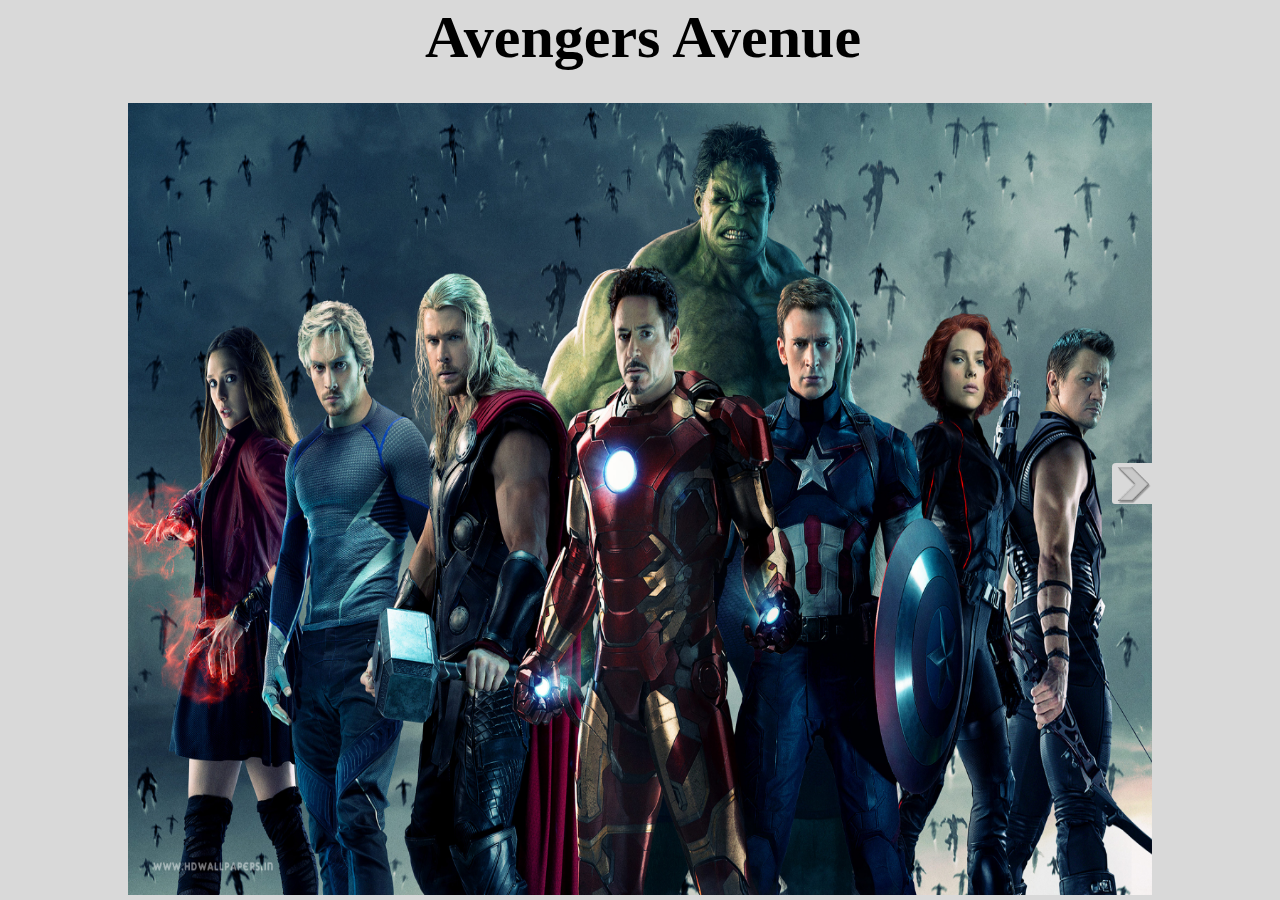
<file: FrontEnd Assignments/1. Carousel/index.html>
<!DOCTYPE html>
<html>
    
<head>
    <link rel="stylesheet" href="styles/style.css">
    <title>Image Carousel</title>
</head>

<body id="main-body">
    <header id="heading">
        <h1 id="avengers-heading">Avengers Avenue</h1>
    </header>
    <section id="container">
        <div class="image">
            <img class="img-avengers" src="assets/images/Avengers1.jpg">
        </div>

        <div id="button">
            <a class="nav-buttons" onclick="nextImage(-1)" id="prev"><img class="btn-image" src="assets/images/LeftControl.png"></a>
            <a class="nav-buttons" onclick="nextImage(1)" id="next"><img class="btn-image" src="assets/images/RightControl.png"></a>
        </div>
    </section>

    <script defer src="scripts/script.js"></script>
</body>
</html>
</file>
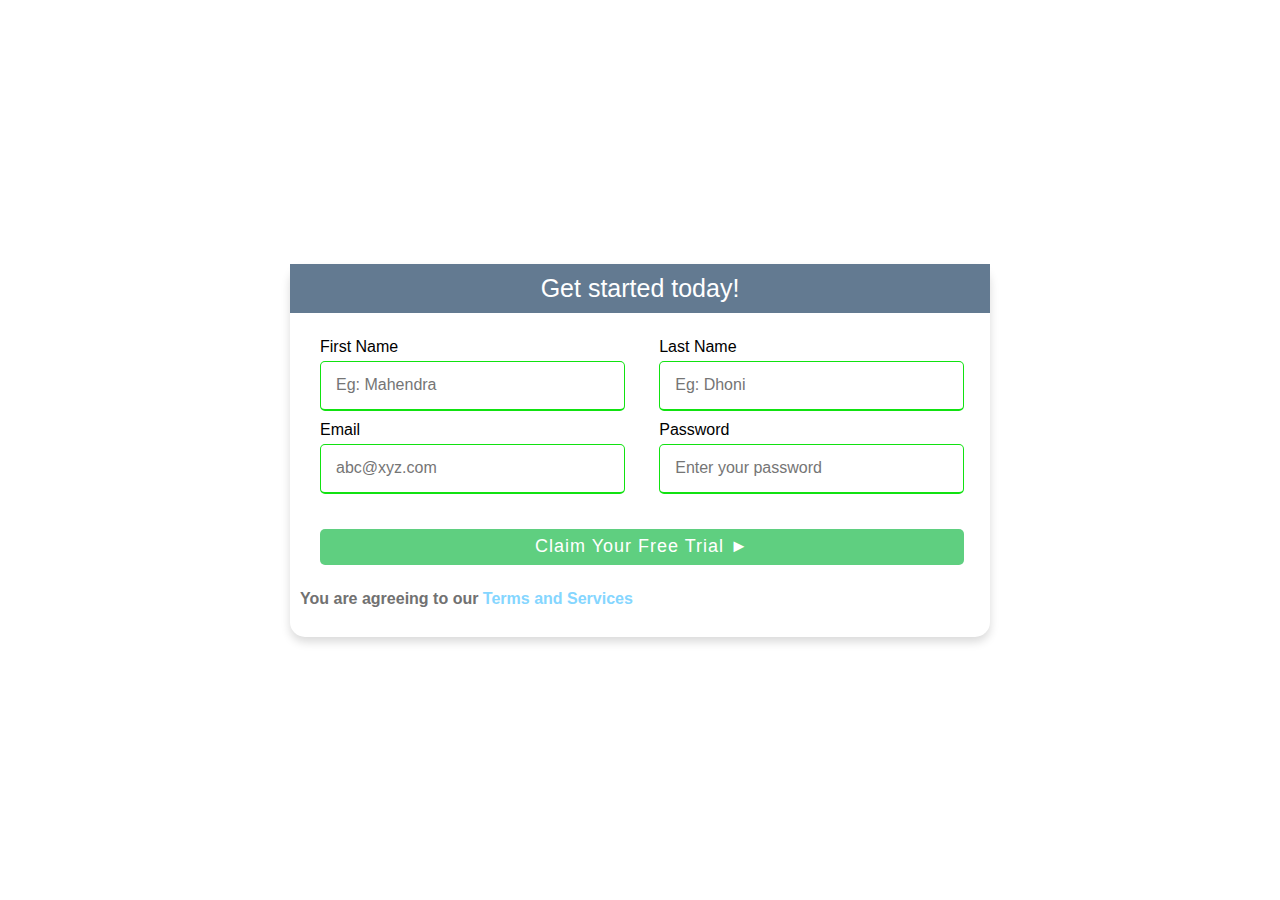
<file: FrontEnd Assignments/2. Login/index.html>
<!DOCTYPE html>
<html>

<head>
    <title> Login </title>
    <link rel="stylesheet" href="styles/style.css">
</head>

<body id="main-body">
    <div id="container">

        <div id="title"><span id="span-title">Get started today!</span></div>
        <div id="content">

            <form id="loginDetails" action="html/redirect.html" onsubmit="return validator(event)">

                <div id="user-details">
                    <div class="input-box">
                        <span class="details">First Name</span>
                        <input class="inputDetails" type="text" placeholder="Eg: Mahendra" id="firstName"
                            onkeyup="validateFirstName()">
                        <span class="err" id="first_name_err"></span>
                    </div>
                    <div class="input-box">
                        <span class="details">Last Name</span>
                        <input class="inputDetails" type="text" placeholder="Eg: Dhoni" id="lastName"
                            onkeyup="validateLastName()">
                        <span class="err" id="last_name_err"></span>

                    </div>
                    <div class="input-box">
                        <span class="details">Email</span>
                        <input class="inputDetails" type="email" placeholder="abc@xyz.com" id="email"
                            onkeyup="validateEmail()">
                        <span class="err" id="email_err"></span>
                    </div>
                    <div class="input-box">
                        <span class="details">Password</span>
                        <input class="inputDetails" type="password" placeholder="Enter your password" id="password"
                            onkeyup="validatePassword()">
                        <span class="err" id="password_err"></span>
                    </div>
                </div>
                <div id="btn-submit">
                    <input id="submit-button" type="submit" value="Claim Your Free Trial &#9658;">
                </div>
                <p id="terms-conditions">You are agreeing to our <a class="hyperlink" href="terms">Terms and
                        Services</a></p>

            </form>

        </div>
    </div>

    <script defer src="scripts/script.js"></script>
</body>

</html>
</file>
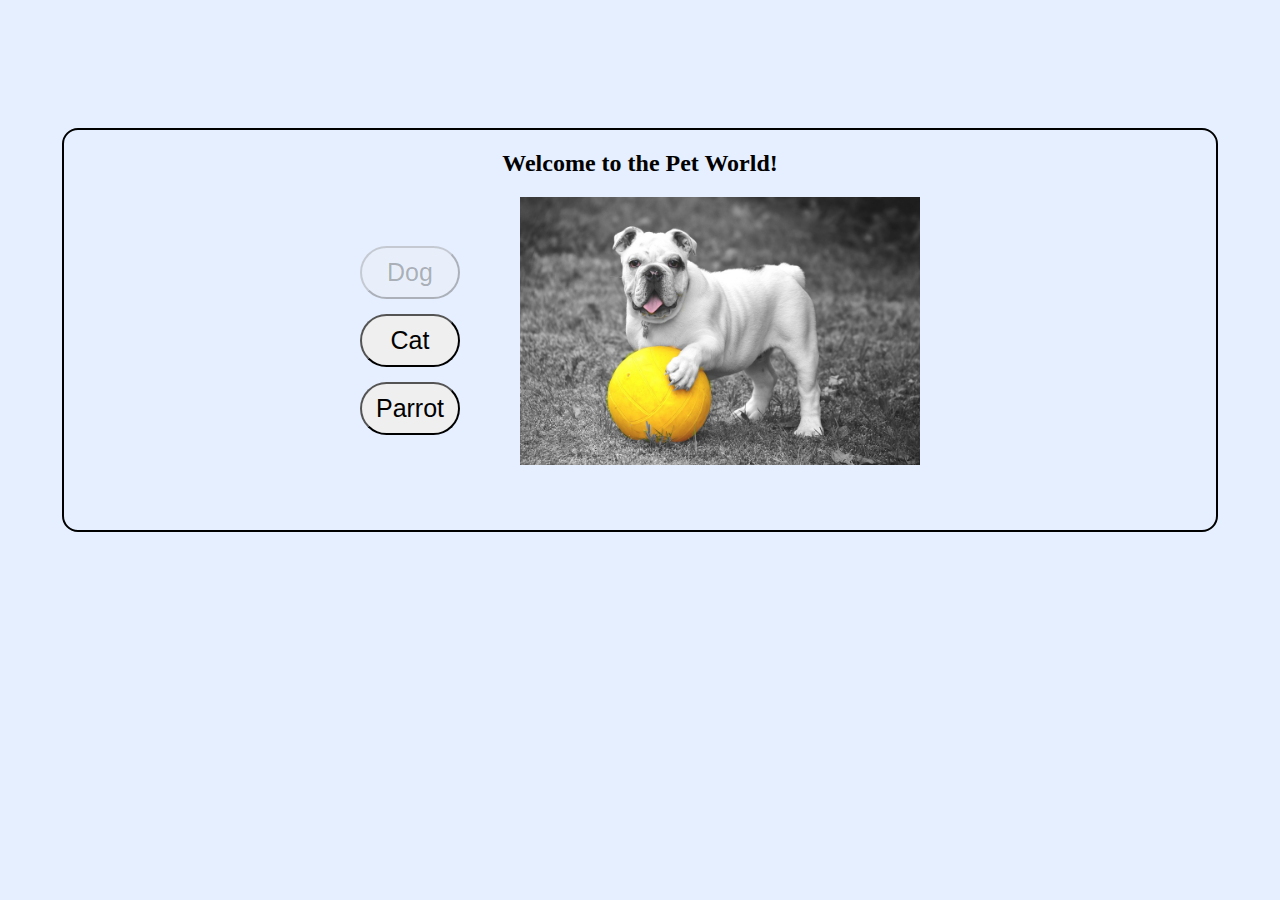
<file: FrontEnd Assignments/3. Pet store/index.html>
<!DOCTYPE html>
<html>

<head>
    <meta name="viewport" content="width=device-width">
    <title>Pet Store</title>
    <link rel="stylesheet" href="styles/style.css">
</head>

<body id="main-body">
    <div id="petStore">
        <h2 id="heading1">Welcome to the Pet World!</h2>
        <div id="petWorld">
            <div id="btn-group">
                <button id="dog-btn" class="btn" disabled>Dog</button>
                <button id="cat-btn" class="btn">Cat</button>
                <button id="parrot-btn" class="btn">Parrot</button>
            </div>
            <span id="target-images">
                <img id="image" src="assets/images/dog.jpg">
            </span>
        </div>
    </div>

    <script defer src="scripts/script.js"></script>
</body>
</html>
</file>
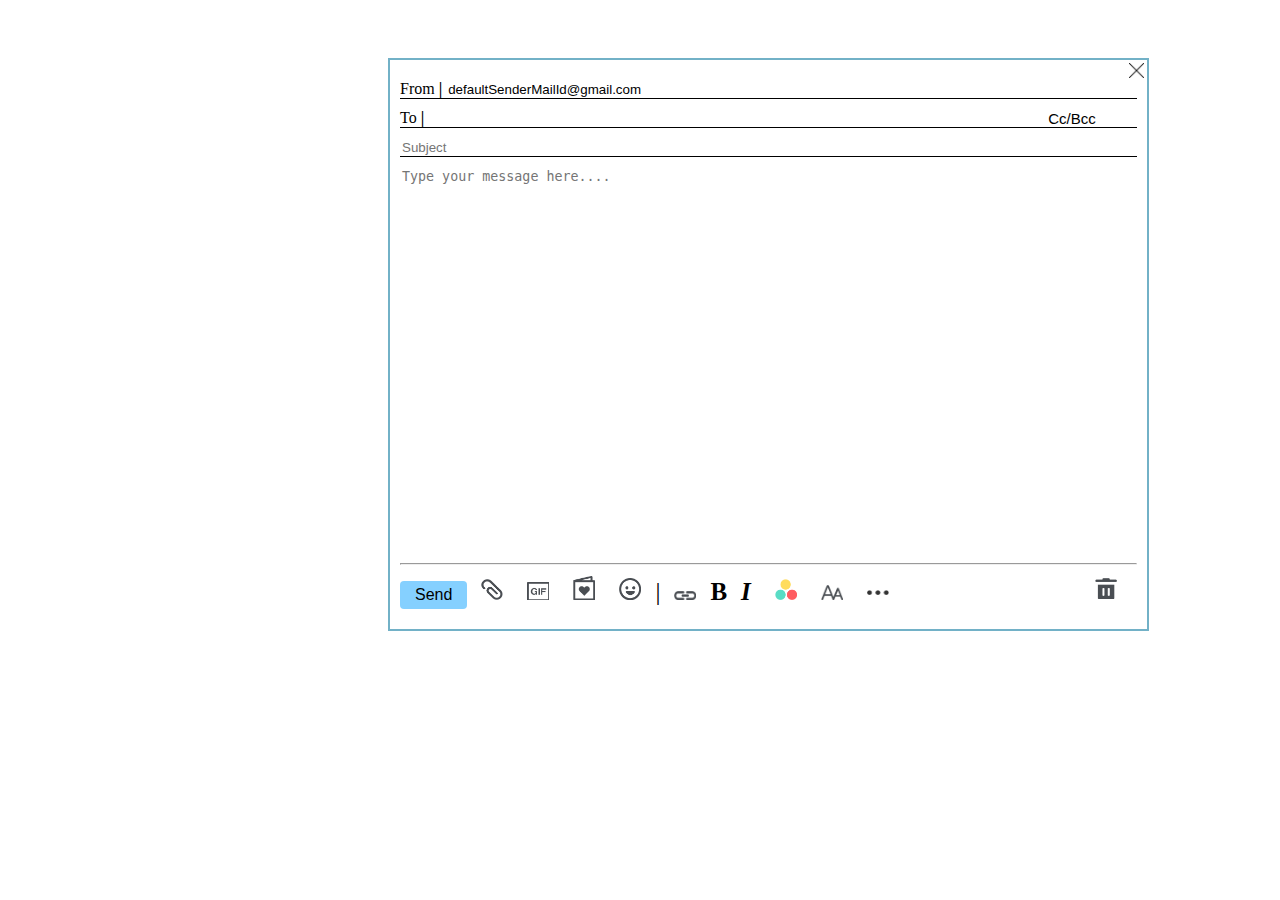
<file: FrontEnd Assignments/4. EmailEditor/index.html>
<!DOCTYPE html>
<html>

<head>
    <title>Email Editor</title>
    <link rel="stylesheet" href="styles/style.css">
</head>



<body id="main-body">
    <div id="email-editor">
        <div><img id="icon-remove" src="assets/images/remove_img.png"></div>
        <form action="html/redirect.html" id="contact-form" onsubmit="validator(event)">

            <!-- From -->
            <div id="div-from" class="input-group">
                <label id="label-from" for="myEmail">From <b>|</b></label>
                <input id="fromEmail" class="input-email" type="email" name="myEmail"
                    value="defaultSenderMailId@gmail.com" onkeydown="validateFromEmail()">
                <span id="fromEmail-error" class="error"></span>
            </div>

            <!-- To -->
            <div id="div-to" class="input-group">
                <label id="label-to" for="to">To <b>|</b></label>
                <input id="toEmail" class="input-email" type="text" name="to"
                    onkeydown="emailsSeparator(event)">
                <span id="toEmail-error" class="error"></span>
                <input id="cc-bcc" type="button" name="btn-cc/bcc" value="Cc/Bcc" onclick="showHideDiv()">
            </div>

            <!-- CC/BCC -->
            <div id="div-cc-bcc">
                <div id="div-cc" class="input-group">
                    <label id="label-cc" for="box-cc">Cc <b>|</b></label>
                    <input id="box-cc" class="input-email" type="email" name="cc"
                        onkeydown="emailsSeparator(event)">
                    <span id="ccEmail-error" class="error"></span>
                </div>

                <div id="div-bcc" class="input-group">
                    <label id="label-bcc" for="box-bcc">Bcc <b>|</b></label>
                    <input id="box-bcc" class="input-email" type="email" name="bcc"
                        onkeydown="emailsSeparator(event)">
                    <span id="bccEmail-error" class="error"></span>
                </div>
            </div>

            <!-- Subject -->
            <div id="div-subject" class="input-group">
                <label for="subject"></label>
                <input id="subject" type="text" name="subject" placeholder="Subject">
            </div>

            <!-- Textarea -->
            <textarea id="text-message" name="text" placeholder="Type your message here...."></textarea>
            <hr>

            <!-- Submit -->
            <div id="footer">
                <span><button id='btn-submit' type="submit">Send</button></span>

                <span><img id="firt-img" class="footer-images" onclick="importData()" src="assets/images/attachment.png"
                        width="20px"></span>
                <span id="selected"></span>

                <span><img class="footer-images" src="assets/images/gif.png"></span>
                <span><img class="footer-images" src="assets/images/figL.png"></span>
                <span><img class="footer-images" src="assets/images/emoji.png"></span>
                <span id="pipe">|</span>
                <span><img class="footer-images" src="assets/images/link.png"></span>
                <span id="to-bold"><b>B</b></span>
                <span id="to-italic"><i><b>I</b></i></span>
                <span><img class="footer-images" src="assets/images/colors.png"></span>
                <span><img class="footer-images" src="assets/images/lettersize.png"></span>
                <span id="options"><img id="img-options-png" class="footer-images" src="assets/images/options.png"></span>
                <div id="img-bin"><img id="img-bin-png" class="footer-images" src="assets/images/bin.png">
                </div>
            </div>
        </form>
    </div>

    <script defer src="scripts/script.js"></script>
</body>

</html>
</file>
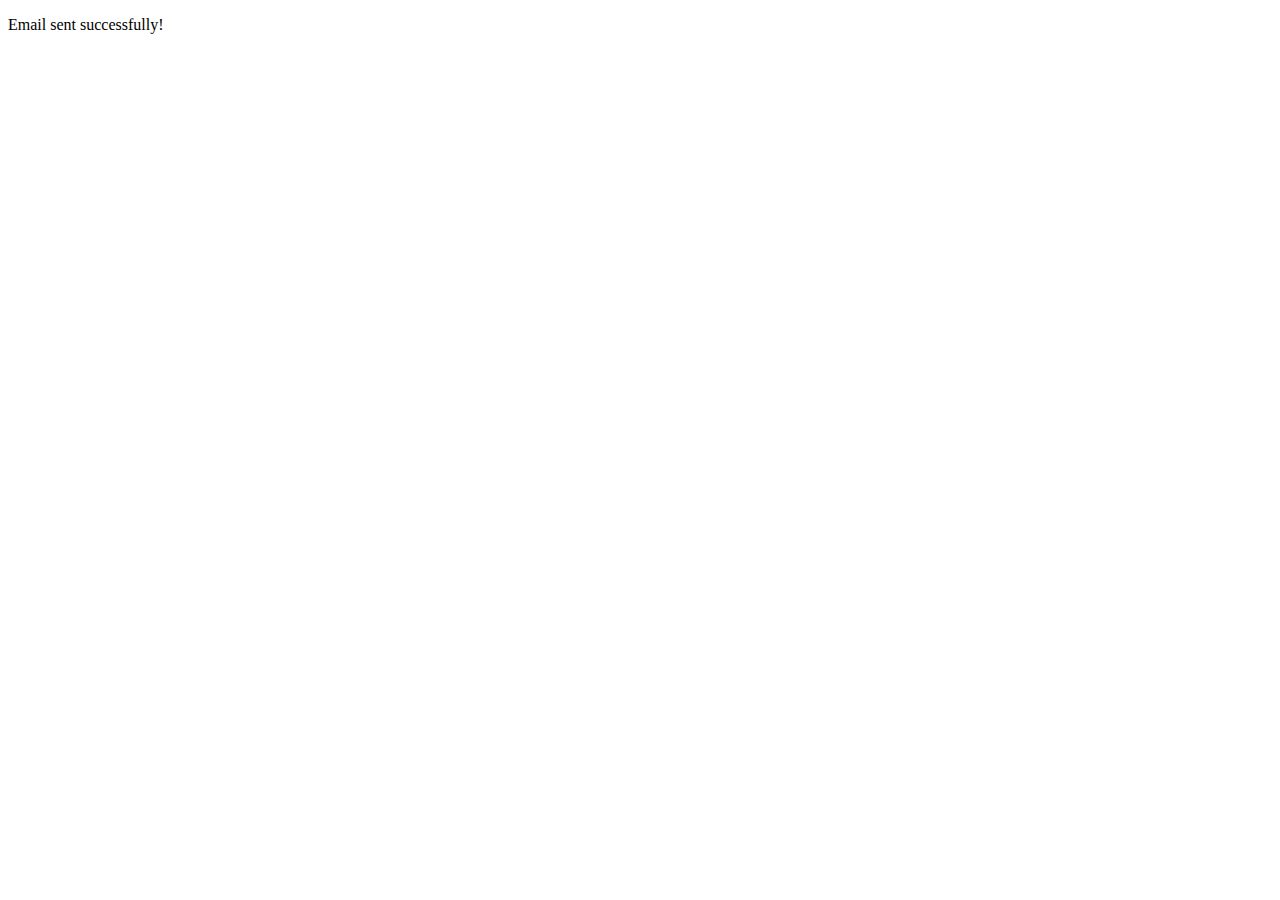
<file: FrontEnd Assignments/4. EmailEditor/html/redirect.html>
<!DOCTYPE html>
<html lang="en">
<head>
    <meta charset="UTF-8">
    <meta http-equiv="X-UA-Compatible" content="IE=edge">
    <meta name="viewport" content="width=device-width, initial-scale=1.0">
    <title>Document</title>
</head>
<body>
    <p>Email sent successfully!</p>
</body>
</html>
</file>
<file: FrontEnd Assignments/1. Carousel/styles/style.css>
:root{
    --button-color: #d9d9d9;
    --page-color: #d9d9d9;
}

#main-body{
    margin: 0;
    padding: 0;
    box-sizing: border-box;
    background-color: var(--page-color);
    width: 100%;
    height: 100vh;
    display: flex;
    align-items: center;
    justify-content: center;
}

#heading{
    display: inline-block;
    font-size: 30px;
    padding:3px;
    margin: 0 auto;
    text-align: center;
    position: absolute;
    width: 100%;
    z-index: 1;
    top: 0;
    left: 0;
}

#heading #avengers-heading{
    margin: 0px 0px;
}

#container{
    width: 80%;
    height: 80vh;
    margin-top: 25px;
    position: relative;
}

#container .image .img-avengers{
    width: 100%;
    height: 88vh;
    overflow: hidden;
}

#container #button{
    position: absolute;
    top: 50%;
    left: 0;
    width: 100%;
    display: flex;
    justify-content: space-between;
    z-index: 5;
}

#container #button .nav-buttons{
    background-color: var(--button-color);
    margin-top: 0px;
    margin-bottom: 0;
    text-align: center;
    line-height: 20px;
    vertical-align: middle;
    align-items: center;
    cursor: pointer;
    font-size: 30px;
    user-select: none;
}

.btn-image{
    width: 40px;
}

#container #button #prev{
    padding-top: 1px;
    background-color: var(--button-color);
    border-radius: 0 3px 4px 0;
}

#container #button #next{
    position: absolute;
    right: 0;
    padding-top: 1px;
    background-color: var(--button-color);
    border-radius: 4px 0 0 3px;
}
</file>
<file: FrontEnd Assignments/2. Login/styles/style.css>
:root{
    --container-bgcolor: #ffffff;
    --container-boxshadow-color: #00000026;
    --span-title-color: #ffffff;
    --span-title-bgcolor: #637a91;
    --inputDetails-border: #cccccc;
    --inputDetails-focus: #8989d6;
    --inputDetails-valid: #11e211;
    --err-color: #ff0000;
    --valid-input-color: #2e8b57;
    --btn-submit: #ffffff;
    --btn-submit-bgcolor: #5fcf80;
    --btn-submit-hover: #71b7e6;
    --terms-color: #717171;
    --hyperlink: #85d6ff;
}

#main-body {
    margin: 0;
    padding: 0;
    box-sizing: border-box;
    font-family: Arial, Helvetica, sans-serif;
    height: 100vh;
    display: flex;
    justify-content: center;
    align-items: center;
    padding: 10px;
}

#container {
    max-width: 700px;
    width: 100%;
    background-color: var(--container-bgcolor);
    border-radius: 15px;
    box-shadow: 0 5px 10px var(--container-boxshadow-color);
}

#container #title #span-title {
    display: block;
    color: var(--span-title-color);
    font-size: 25px;
    font-weight: 500;
    padding: 10px;
    background-color: var(--span-title-bgcolor);
    text-align: center;
    position: relative;
}

#content #loginDetails #user-details {
    display: flex;
    flex-wrap: wrap;
    justify-content: space-between;
    padding: 25px 30px;
}

#loginDetails #user-details .input-box {
    width: 47%;
}

#loginDetails .input-box .details {
    display: block;
    font-weight: 500;
    margin-bottom: 5px;
}

.input-box{
    position: relative;
}

#user-details .input-box .inputDetails {
    height: 45px;
    width: 95%;
    outline: none;
    font-size: 16px;
    border-radius: 5px;
    padding-left: 15px;
    border: 1px solid var(--inputDetails-border);
    border-bottom-width: 2px;
    margin-bottom: 10px;
}

.input-box .err {
    position: absolute;
    right: 20px;
    bottom: 65px;
    font-size: 15px;
    color: var(--err-color);
}

.err .valid-input{
    color: var(--valid-input-color);
}

#user-details .input-box .inputDetails:focus {
    border-color: var(--inputDetails-focus);
}

#user-details .input-box .inputDetails:valid {
    border-color: var(--inputDetails-valid);
}

#loginDetails #btn-submit {
    height: 45px;
}

#loginDetails #btn-submit #submit-button {
    height: 80%;
    width: 92%;
    margin: 0 30px;
    border-radius: 5px;
    border: none;
    color: var(--btn-submit);
    font-size: 18px;
    font-weight: 500;
    letter-spacing: 1px;
    cursor: pointer;
    background: var(--btn-submit-bgcolor);
}

#loginDetails #btn-submit #submit-button:hover {
    transform: scale(0.99);
    background: var(--btn-submit-hover);
}

#terms-conditions {
    color: var(--terms-color);
    font-weight: bold;
    padding: 0px 0 13px 10px;
}

#terms-conditions .hyperlink {
    font-weight: none;
    text-decoration: none;
    color: var(--hyperlink);
}
</file>
<file: FrontEnd Assignments/3. Pet store/styles/style.css>
:root {
    --petstore-bgcolor: #e5efff;
    --petstore-border: #000000;
    --heading-hover: #c79f62;
    --btn-focus: #ffffff;
    --btn-hover: #63a163;
}

#main-body {
    margin: 0;
    padding: 0;
    align-items: center;
    justify-content: center;
    box-sizing: border-box;
    background-color: var(--petstore-bgcolor);
}

#main-body #petStore {
    margin: auto;
    width: 90%;
    height: 400px;
    border-radius: 1em;
    margin-top: 10%;
    border: 2px solid var(--petstore-border);
}

#heading1 {
    padding: 0 8%;
    text-align: center;
    position: relative;
}

#heading1:hover {
    color: var(--heading-hover);
}

#petStore #petWorld {
    display: flex;
    justify-content: center;
    align-items: center;
    gap: 60px;
    flex-wrap: wrap-reverse;
    position: relative;
}

#btn-group {
    padding-left: 0px;
    font-family: 'Courier New', Courier, monospace;
    display: block;
    left: 40px;
}

.btn {
    margin-top: 15px;
    font-size: 25px;
    border-radius: 70px;
    width: 100px;
    padding: 10px 1px;
    cursor: pointer;
    display: block;
}

#target-images {
    position: relative;
}

#target-images #image {
    width: 400px;
}

@media screen and (max-width: 676px) {
    #target-images #image {
        width: 300px;
    }
}

@media screen and (max-width: 551px) {
    #target-images #image {
        width: 300px;
    }

    .btn {
        font-size: 15px;
        padding: 10px 0;
        display: inline;
    }
}

@media screen and (max-width: 371px) {
    #target-images #image {
        width: 220px;
    }

    .btn {
        font-size: 10px;
        display: block;
    }
}
</file>
<file: FrontEnd Assignments/4. EmailEditor/styles/style.css>
:root{
    --editor-border: #72b1c7;
    --btn-submit-color: #000000;
    --btn-submit-bgcolor: #85d0ff;
    --error-color: #ff0000;
    --valid-input: #2e8b57;
    --input-group-border: #000000;
}

#main-body{
    justify-content: center;
    position: relative;
}

#email-editor {
    font-size: 1em;
    border: 2px solid var(--editor-border);
    margin: 50px 380px;
    margin-left: 0p;
    box-sizing: border-box;
    position: absolute;
}

#icon-remove {
    width: 15px;
    display: inline-block;
    position: absolute;
    top: 3px;
    right: 3px;
}

#contact-form {
    margin: 20px 10px 20px;
}

#fromEmail{
    width: 85%;
    outline: 0 !important;
}

#toEmail{
    width: 80%;
    outline: 0 !important;
}

.input-group{
    margin-bottom:10px;
    border-bottom: 1px solid var(--input-group-border);
    position: relative;
}

.input-group .input-email{
    border: none;
}

.input-group #cc-bcc {
    border: none;
    cursor: pointer;
    background-color: transparent;
    width: 100px;
    font-size: 15px;
    position: absolute;
}

#cc-bcc:focus{
    outline: 0 !important;
}

#div-cc-bcc{
    display: none;
}

.input-group #box-cc,
.input-group #box-bcc {
    width: 90%;
}

#box-cc:focus {
    outline: 0 !important;
}

#box-bcc:focus {
    outline: 0 !important;
}

#subject {
    border: none;
    width: 90%;
}

#subject:focus {
    outline: 0 !important;
}

#text-message,
#text-message:focus {
    width: 55em;
    height: 380px;
    resize: none;
    border: none;
    outline: 0 !important;
}

.input-group .error {
    position: absolute;
    right: 110px;
    font-size: 14px;
    color: var(--error-color);
}

.input-group .error .valid-input {
    color: var(--valid-input);
}

#btn-submit {
    cursor: pointer;
    font-size: medium;
    color: var(--btn-submit-color);
    background-color: var(--btn-submit-bgcolor);
    border: none;
    border-radius: 4px;
    padding: 5px 15px;
}

#footer .footer-images {
    width: 22px;
    margin: 3px 10px 0px;
    cursor: pointer;
}

#footer #to-bold,
#footer #to-italic {
    font-size: 25px;
    margin-top: 3px;
    margin-right: 10px;
    cursor: pointer;
}

#options #img-options-png {
    margin-bottom: 5px;
}

#img-bin {
    position: relative;
}

#img-bin #img-bin-png {
    position: absolute;
    right: 10px;
    bottom: 10px;
}

#footer #selected{
    position: absolute;
    left: 90px;
    bottom: 5px;
}

#footer #pipe{
    font-size: 25px;
}

.bold {
    font-weight: bold;
}

.italic {
    font-style: italic;
}
</file>
